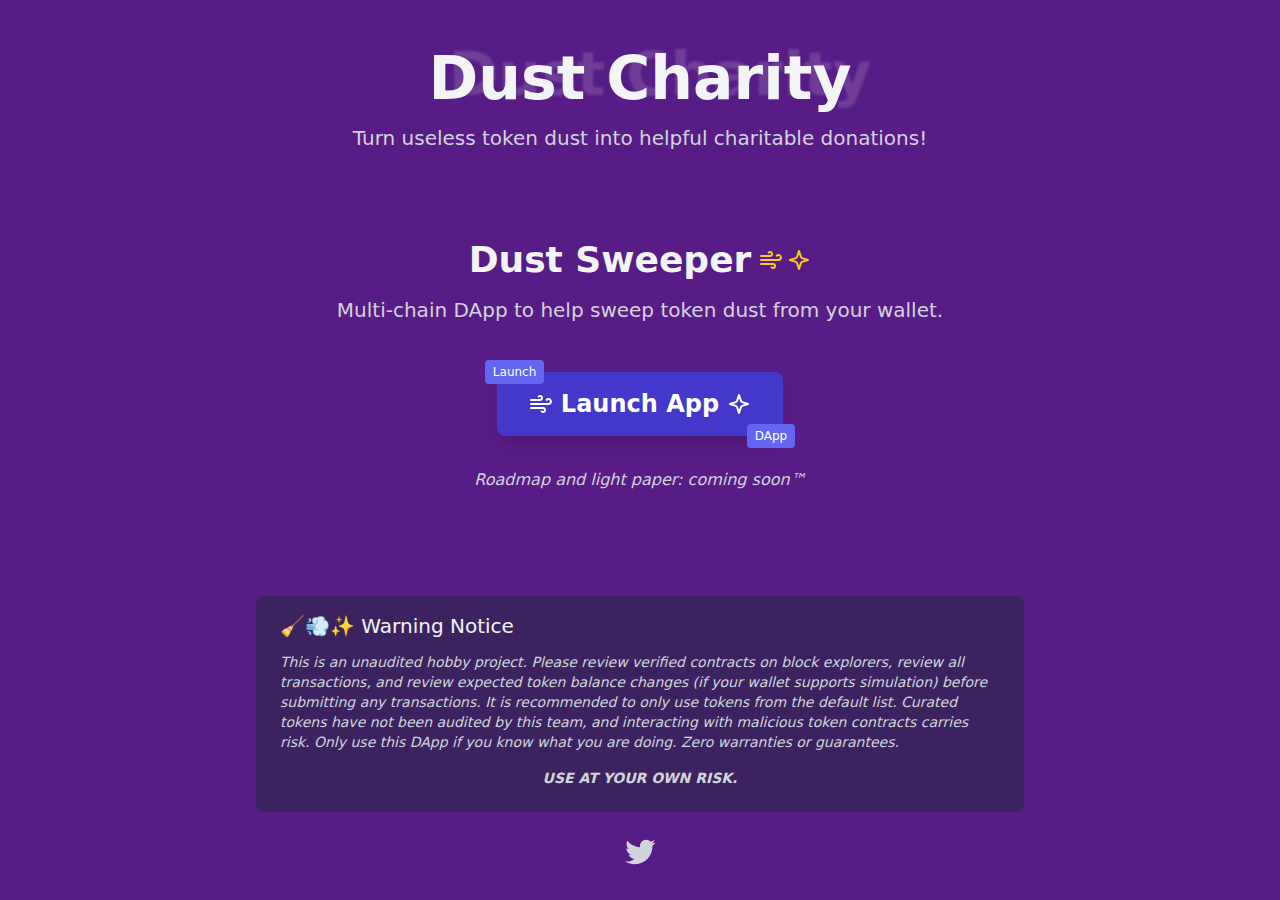
<file: index.html>
<!-- index.html -->
<!DOCTYPE html>
<html lang="en">
<head>
    <!-- Google Analytics -->
    <script async src="https://www.googletagmanager.com/gtag/js?id=G-N94GMT3LGJ"></script>
    <script>
        window.dataLayer = window.dataLayer || [];
        function gtag() {
            dataLayer.push(arguments);
        }
        gtag('js', new Date());
        gtag('config', 'G-N94GMT3LGJ');
    </script>

    <!-- Meta Information -->
    <title>Dust Sweep | Dust.Charity</title>
    <meta charset="UTF-8">
    <meta name="viewport" content="width=device-width, initial-scale=1.0">
    <meta name="theme-color" content="#881142">


    <!-- Favicon -->
    <link rel="icon" type="image/png" href="/img/favicon-96x96.png" sizes="96x96" />
    <link rel="icon" type="image/svg+xml" href="/img/favicon.svg" />
    <link rel="apple-touch-icon" sizes="180x180" href="/img/apple-touch-icon.png" />
    <meta name="apple-mobile-web-app-title" content="Dust Charity" />
    <link rel="manifest" href="/img/site.webmanifest" />
  <script type="module" crossorigin src="/assets/index-4a609a9b.js"></script>
  <link rel="stylesheet" href="/assets/index-10ebac72.css">
</head>
<body>
    <div id="root"></div>
    
</body>
</html>
</file>
<file: assets/index-10ebac72.css>
*,:before,:after{--tw-border-spacing-x: 0;--tw-border-spacing-y: 0;--tw-translate-x: 0;--tw-translate-y: 0;--tw-rotate: 0;--tw-skew-x: 0;--tw-skew-y: 0;--tw-scale-x: 1;--tw-scale-y: 1;--tw-pan-x: ;--tw-pan-y: ;--tw-pinch-zoom: ;--tw-scroll-snap-strictness: proximity;--tw-gradient-from-position: ;--tw-gradient-via-position: ;--tw-gradient-to-position: ;--tw-ordinal: ;--tw-slashed-zero: ;--tw-numeric-figure: ;--tw-numeric-spacing: ;--tw-numeric-fraction: ;--tw-ring-inset: ;--tw-ring-offset-width: 0px;--tw-ring-offset-color: #fff;--tw-ring-color: rgb(59 130 246 / .5);--tw-ring-offset-shadow: 0 0 #0000;--tw-ring-shadow: 0 0 #0000;--tw-shadow: 0 0 #0000;--tw-shadow-colored: 0 0 #0000;--tw-blur: ;--tw-brightness: ;--tw-contrast: ;--tw-grayscale: ;--tw-hue-rotate: ;--tw-invert: ;--tw-saturate: ;--tw-sepia: ;--tw-drop-shadow: ;--tw-backdrop-blur: ;--tw-backdrop-brightness: ;--tw-backdrop-contrast: ;--tw-backdrop-grayscale: ;--tw-backdrop-hue-rotate: ;--tw-backdrop-invert: ;--tw-backdrop-opacity: ;--tw-backdrop-saturate: ;--tw-backdrop-sepia: ;--tw-contain-size: ;--tw-contain-layout: ;--tw-contain-paint: ;--tw-contain-style: }::backdrop{--tw-border-spacing-x: 0;--tw-border-spacing-y: 0;--tw-translate-x: 0;--tw-translate-y: 0;--tw-rotate: 0;--tw-skew-x: 0;--tw-skew-y: 0;--tw-scale-x: 1;--tw-scale-y: 1;--tw-pan-x: ;--tw-pan-y: ;--tw-pinch-zoom: ;--tw-scroll-snap-strictness: proximity;--tw-gradient-from-position: ;--tw-gradient-via-position: ;--tw-gradient-to-position: ;--tw-ordinal: ;--tw-slashed-zero: ;--tw-numeric-figure: ;--tw-numeric-spacing: ;--tw-numeric-fraction: ;--tw-ring-inset: ;--tw-ring-offset-width: 0px;--tw-ring-offset-color: #fff;--tw-ring-color: rgb(59 130 246 / .5);--tw-ring-offset-shadow: 0 0 #0000;--tw-ring-shadow: 0 0 #0000;--tw-shadow: 0 0 #0000;--tw-shadow-colored: 0 0 #0000;--tw-blur: ;--tw-brightness: ;--tw-contrast: ;--tw-grayscale: ;--tw-hue-rotate: ;--tw-invert: ;--tw-saturate: ;--tw-sepia: ;--tw-drop-shadow: ;--tw-backdrop-blur: ;--tw-backdrop-brightness: ;--tw-backdrop-contrast: ;--tw-backdrop-grayscale: ;--tw-backdrop-hue-rotate: ;--tw-backdrop-invert: ;--tw-backdrop-opacity: ;--tw-backdrop-saturate: ;--tw-backdrop-sepia: ;--tw-contain-size: ;--tw-contain-layout: ;--tw-contain-paint: ;--tw-contain-style: }*,:before,:after{box-sizing:border-box;border-width:0;border-style:solid;border-color:#e5e7eb}:before,:after{--tw-content: ""}html,:host{line-height:1.5;-webkit-text-size-adjust:100%;-moz-tab-size:4;-o-tab-size:4;tab-size:4;font-family:ui-sans-serif,system-ui,sans-serif,"Apple Color Emoji","Segoe UI Emoji",Segoe UI Symbol,"Noto Color Emoji";font-feature-settings:normal;font-variation-settings:normal;-webkit-tap-highlight-color:transparent}body{margin:0;line-height:inherit}hr{height:0;color:inherit;border-top-width:1px}abbr:where([title]){-webkit-text-decoration:underline dotted;text-decoration:underline dotted}h1,h2,h3,h4,h5,h6{font-size:inherit;font-weight:inherit}a{color:inherit;text-decoration:inherit}b,strong{font-weight:bolder}code,kbd,samp,pre{font-family:ui-monospace,SFMono-Regular,Menlo,Monaco,Consolas,Liberation Mono,Courier New,monospace;font-feature-settings:normal;font-variation-settings:normal;font-size:1em}small{font-size:80%}sub,sup{font-size:75%;line-height:0;position:relative;vertical-align:baseline}sub{bottom:-.25em}sup{top:-.5em}table{text-indent:0;border-color:inherit;border-collapse:collapse}button,input,optgroup,select,textarea{font-family:inherit;font-feature-settings:inherit;font-variation-settings:inherit;font-size:100%;font-weight:inherit;line-height:inherit;letter-spacing:inherit;color:inherit;margin:0;padding:0}button,select{text-transform:none}button,input:where([type=button]),input:where([type=reset]),input:where([type=submit]){-webkit-appearance:button;background-color:transparent;background-image:none}:-moz-focusring{outline:auto}:-moz-ui-invalid{box-shadow:none}progress{vertical-align:baseline}::-webkit-inner-spin-button,::-webkit-outer-spin-button{height:auto}[type=search]{-webkit-appearance:textfield;outline-offset:-2px}::-webkit-search-decoration{-webkit-appearance:none}::-webkit-file-upload-button{-webkit-appearance:button;font:inherit}summary{display:list-item}blockquote,dl,dd,h1,h2,h3,h4,h5,h6,hr,figure,p,pre{margin:0}fieldset{margin:0;padding:0}legend{padding:0}ol,ul,menu{list-style:none;margin:0;padding:0}dialog{padding:0}textarea{resize:vertical}input::-moz-placeholder,textarea::-moz-placeholder{opacity:1;color:#9ca3af}input::placeholder,textarea::placeholder{opacity:1;color:#9ca3af}button,[role=button]{cursor:pointer}:disabled{cursor:default}img,svg,video,canvas,audio,iframe,embed,object{display:block;vertical-align:middle}img,video{max-width:100%;height:auto}[hidden]:where(:not([hidden=until-found])){display:none}.container{width:100%}@media (min-width: 640px){.container{max-width:640px}}@media (min-width: 768px){.container{max-width:768px}}@media (min-width: 1024px){.container{max-width:1024px}}@media (min-width: 1280px){.container{max-width:1280px}}@media (min-width: 1536px){.container{max-width:1536px}}.visible{visibility:visible}.absolute{position:absolute}.relative{position:relative}.-bottom-3{bottom:-.75rem}.-left-3{left:-.75rem}.-right-3{right:-.75rem}.-top-1{top:-.25rem}.-top-3{top:-.75rem}.left-5{left:1.25rem}.z-10{z-index:10}.mx-auto{margin-left:auto;margin-right:auto}.mb-1{margin-bottom:.25rem}.mb-12{margin-bottom:3rem}.mb-4{margin-bottom:1rem}.mb-6{margin-bottom:1.5rem}.mb-8{margin-bottom:2rem}.mt-0{margin-top:0}.block{display:block}.inline-block{display:inline-block}.flex{display:flex}.hidden{display:none}.h-6{height:1.5rem}.h-8{height:2rem}.min-h-screen{min-height:100vh}.w-6{width:1.5rem}.w-8{width:2rem}.w-full{width:100%}.max-w-3xl{max-width:48rem}.max-w-4xl{max-width:56rem}.flex-1{flex:1 1 0%}.transform{transform:translate(var(--tw-translate-x),var(--tw-translate-y)) rotate(var(--tw-rotate)) skew(var(--tw-skew-x)) skewY(var(--tw-skew-y)) scaleX(var(--tw-scale-x)) scaleY(var(--tw-scale-y))}.flex-col{flex-direction:column}.items-center{align-items:center}.justify-center{justify-content:center}.gap-1{gap:.25rem}.gap-2{gap:.5rem}.whitespace-nowrap{white-space:nowrap}.rounded{border-radius:.25rem}.rounded-lg{border-radius:.5rem}.bg-gray-800{--tw-bg-opacity: 1;background-color:rgb(31 41 55 / var(--tw-bg-opacity, 1))}.bg-indigo-500{--tw-bg-opacity: 1;background-color:rgb(99 102 241 / var(--tw-bg-opacity, 1))}.bg-indigo-700{--tw-bg-opacity: 1;background-color:rgb(67 56 202 / var(--tw-bg-opacity, 1))}.bg-purple-900{--tw-bg-opacity: 1;background-color:rgb(88 28 135 / var(--tw-bg-opacity, 1))}.bg-opacity-50{--tw-bg-opacity: .5}.p-6{padding:1.5rem}.px-2{padding-left:.5rem;padding-right:.5rem}.px-4{padding-left:1rem;padding-right:1rem}.px-8{padding-left:2rem;padding-right:2rem}.py-1{padding-top:.25rem;padding-bottom:.25rem}.py-2{padding-top:.5rem;padding-bottom:.5rem}.py-4{padding-top:1rem;padding-bottom:1rem}.pb-8{padding-bottom:2rem}.pt-12{padding-top:3rem}.pt-2{padding-top:.5rem}.text-center{text-align:center}.text-2xl{font-size:1.5rem;line-height:2rem}.text-4xl{font-size:2.25rem;line-height:2.5rem}.text-5xl{font-size:3rem;line-height:1}.text-sm{font-size:.875rem;line-height:1.25rem}.text-xl{font-size:1.25rem;line-height:1.75rem}.text-xs{font-size:.75rem;line-height:1rem}.font-bold{font-weight:700}.italic{font-style:italic}.text-gray-100{--tw-text-opacity: 1;color:rgb(243 244 246 / var(--tw-text-opacity, 1))}.text-gray-300{--tw-text-opacity: 1;color:rgb(209 213 219 / var(--tw-text-opacity, 1))}.text-white{--tw-text-opacity: 1;color:rgb(255 255 255 / var(--tw-text-opacity, 1))}.text-yellow-400{--tw-text-opacity: 1;color:rgb(250 204 21 / var(--tw-text-opacity, 1))}.opacity-20{opacity:.2}.shadow-lg{--tw-shadow: 0 10px 15px -3px rgb(0 0 0 / .1), 0 4px 6px -4px rgb(0 0 0 / .1);--tw-shadow-colored: 0 10px 15px -3px var(--tw-shadow-color), 0 4px 6px -4px var(--tw-shadow-color);box-shadow:var(--tw-ring-offset-shadow, 0 0 #0000),var(--tw-ring-shadow, 0 0 #0000),var(--tw-shadow)}.blur{--tw-blur: blur(8px);filter:var(--tw-blur) var(--tw-brightness) var(--tw-contrast) var(--tw-grayscale) var(--tw-hue-rotate) var(--tw-invert) var(--tw-saturate) var(--tw-sepia) var(--tw-drop-shadow)}.filter{filter:var(--tw-blur) var(--tw-brightness) var(--tw-contrast) var(--tw-grayscale) var(--tw-hue-rotate) var(--tw-invert) var(--tw-saturate) var(--tw-sepia) var(--tw-drop-shadow)}.transition{transition-property:color,background-color,border-color,text-decoration-color,fill,stroke,opacity,box-shadow,transform,filter,-webkit-backdrop-filter;transition-property:color,background-color,border-color,text-decoration-color,fill,stroke,opacity,box-shadow,transform,filter,backdrop-filter;transition-property:color,background-color,border-color,text-decoration-color,fill,stroke,opacity,box-shadow,transform,filter,backdrop-filter,-webkit-backdrop-filter;transition-timing-function:cubic-bezier(.4,0,.2,1);transition-duration:.15s}.transition-all{transition-property:all;transition-timing-function:cubic-bezier(.4,0,.2,1);transition-duration:.15s}.transition-colors{transition-property:color,background-color,border-color,text-decoration-color,fill,stroke;transition-timing-function:cubic-bezier(.4,0,.2,1);transition-duration:.15s}.duration-200{transition-duration:.2s}.ease-in{transition-timing-function:cubic-bezier(.4,0,1,1)}.ease-in-out{transition-timing-function:cubic-bezier(.4,0,.2,1)}body{margin:0;padding:0}#root{min-height:100vh}.hover\:scale-105:hover{--tw-scale-x: 1.05;--tw-scale-y: 1.05;transform:translate(var(--tw-translate-x),var(--tw-translate-y)) rotate(var(--tw-rotate)) skew(var(--tw-skew-x)) skewY(var(--tw-skew-y)) scaleX(var(--tw-scale-x)) scaleY(var(--tw-scale-y))}.hover\:bg-indigo-600:hover{--tw-bg-opacity: 1;background-color:rgb(79 70 229 / var(--tw-bg-opacity, 1))}.hover\:text-blue-400:hover{--tw-text-opacity: 1;color:rgb(96 165 250 / var(--tw-text-opacity, 1))}@media (min-width: 768px){.md\:text-6xl{font-size:3.75rem;line-height:1}}
</file>
